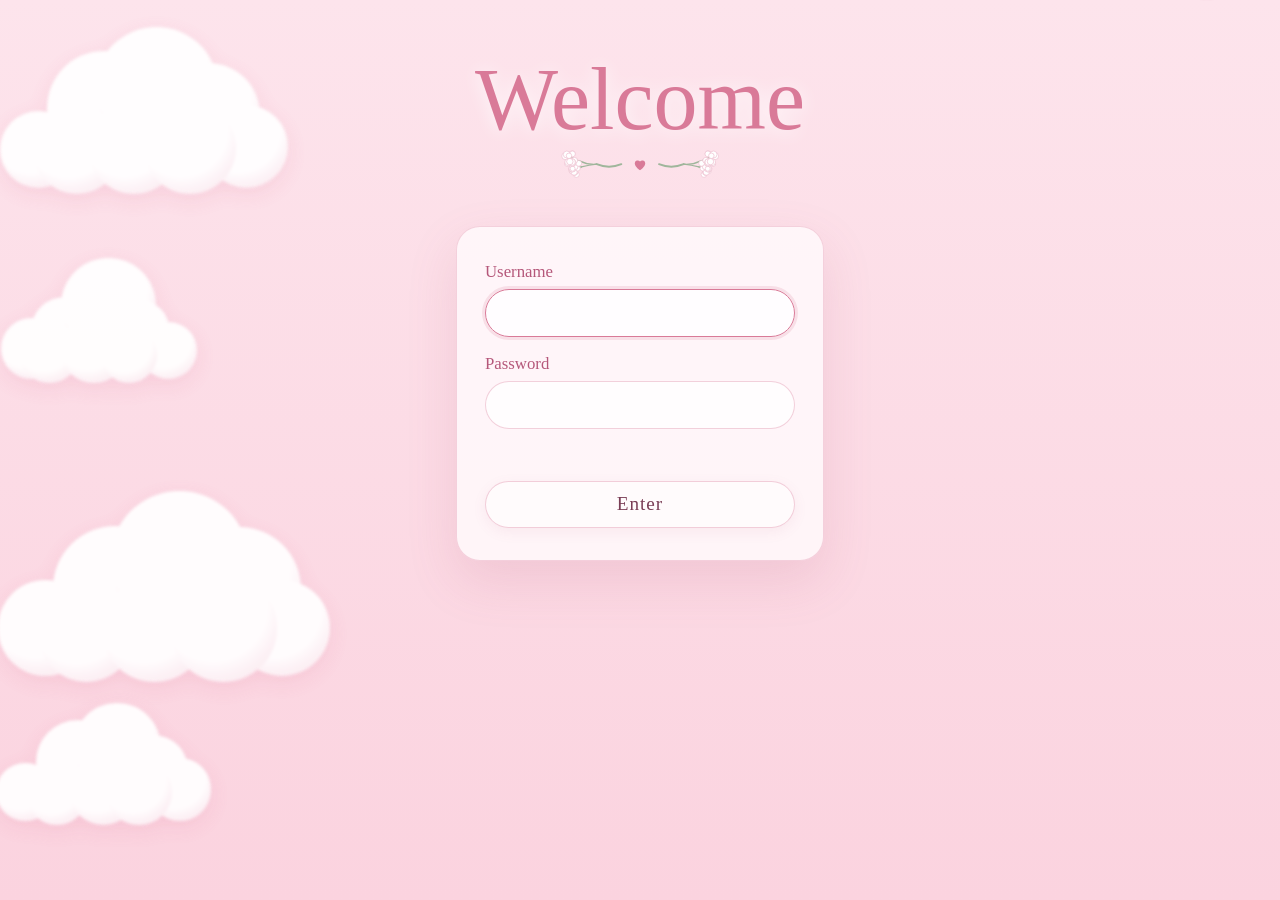
<file: index.html>
<!DOCTYPE html>
<html lang="en">
<head>
  <meta charset="UTF-8">
  <meta name="viewport" content="width=device-width, initial-scale=1.0">
  <title>Happy Anniversary</title>
  <link rel="preconnect" href="https://fonts.googleapis.com">
  <link rel="preconnect" href="https://fonts.gstatic.com" crossorigin>
  <link rel="stylesheet" href="https://fonts.googleapis.com/css?family=Roboto+Slab">
  <link rel="stylesheet" href="css/styles.css">
</head>
<body>
  <header class="logo-wrap">
    <h1 class="logo">
      <span class="logo-small">Happy</span>
      <a class="logo-script logo-link" href="pages/secret.html" data-transition>Anniversary</a>
    </h1>
    <div class="logo-divider" aria-hidden="true">
      <span></span><svg viewBox="0 0 24 22"><path d="M12 21s-9-5.6-9-12A5 5 0 0 1 12 6a5 5 0 0 1 9 3c0 6.4-9 12-9 12z"/></svg><span></span>
    </div>
    <p class="splash" id="splash">forever &amp; always</p>
  </header>

  <main>
    <nav class="menu" aria-label="Main menu">
      <button class="btn" data-panel="letter">My Letter to You</button>
      <button class="btn" data-panel="us">Images of Us</button>
      <a class="btn" href="chapters.html" data-transition>Chapters</a>
    </nav>
  </main>

  <div class="panel-backdrop" id="panel" hidden>
    <section class="panel" role="dialog" aria-modal="true" aria-labelledby="panel-title">
      <div class="panel-content" id="panel-content">
        <h2 class="panel-title" id="panel-title"></h2>
        <div class="panel-body" id="panel-body"></div>
      </div>
      <div class="panel-actions">
        <button class="btn" id="panel-next">Next</button>
      </div>
    </section>
  </div>

  <script src="js/script.js"></script>
</body>
</html>
</file>
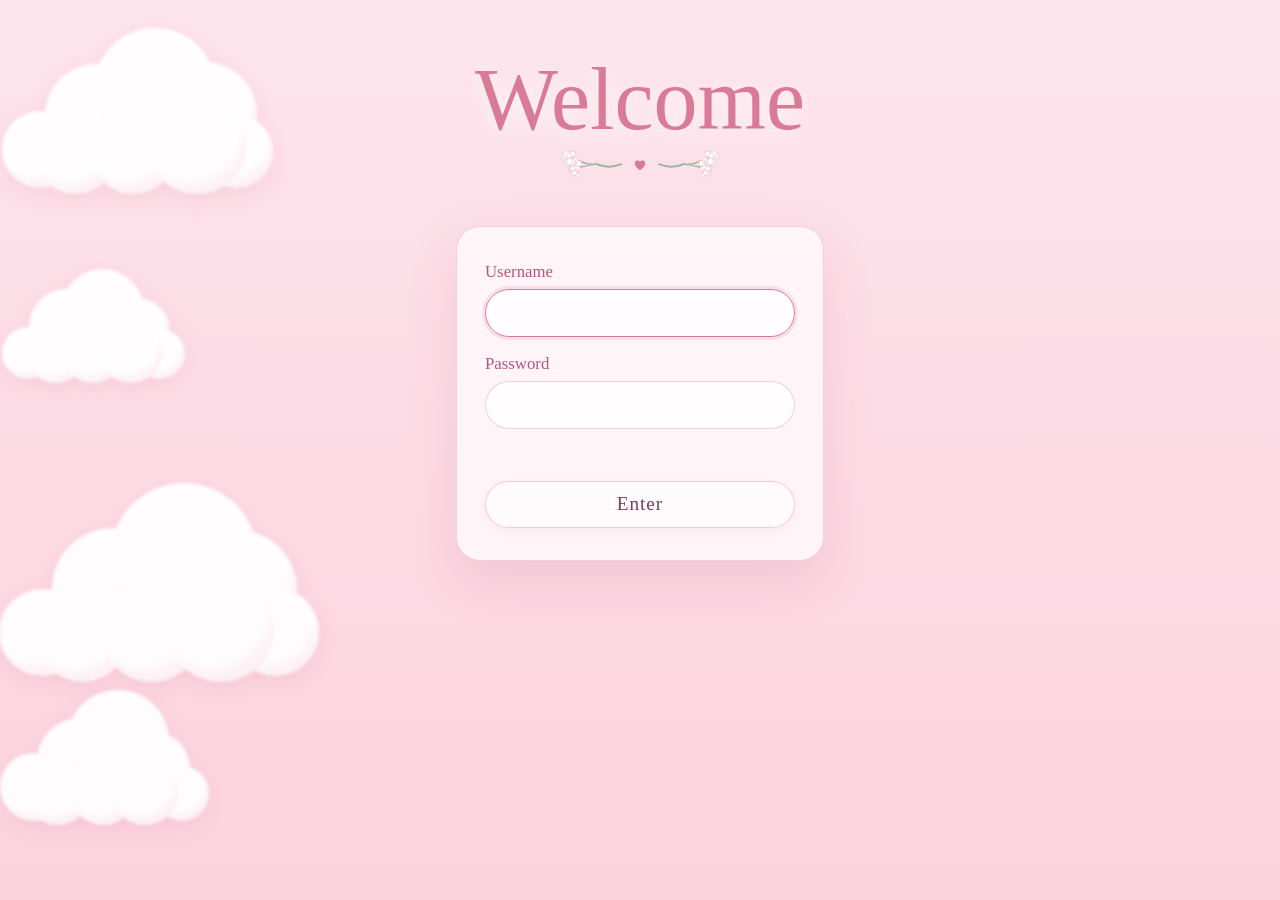
<file: chapters.html>
<!DOCTYPE html>
<html lang="en">
<head>
  <meta charset="UTF-8">
  <meta name="viewport" content="width=device-width, initial-scale=1.0">
  <title>Our Chapters</title>
  <link rel="preconnect" href="https://fonts.googleapis.com">
  <link rel="preconnect" href="https://fonts.gstatic.com" crossorigin>
  <link rel="stylesheet" href="https://fonts.googleapis.com/css?family=Roboto+Slab">
  <link rel="stylesheet" href="css/styles.css">
</head>
<body>
  <!--
    CHAPTERS
    Each chapter is one button below. To add a new one: copy the Chapter One button,
    change the words, and point href at that chapter's home page.
    The locked "To be continued" button is just a placeholder; delete it whenever.
  -->
  <header class="logo-wrap">
    <h1 class="logo">
      <span class="logo-script">Our Chapters</span>
    </h1>
    <div class="logo-divider" aria-hidden="true">
      <span></span><svg viewBox="0 0 24 22"><path d="M12 21s-9-5.6-9-12A5 5 0 0 1 12 6a5 5 0 0 1 9 3c0 6.4-9 12-9 12z"/></svg><span></span>
    </div>
  </header>

  <main>
    <nav class="menu" aria-label="Chapters">
      <a class="btn" href="index.html" data-transition>Chapter One</a>
      <span class="btn is-locked" aria-disabled="true">
        <svg class="chapter-lock" viewBox="0 0 24 24" aria-hidden="true"><rect x="5" y="10.5" width="14" height="10" rx="2.5"/><path d="M8.5 10.5V8a3.5 3.5 0 0 1 7 0v2.5"/><circle cx="12" cy="15.5" r="1.3"/></svg>
        To be continued
      </span>
    </nav>
  </main>

  <script src="js/script.js"></script>
</body>
</html>
</file>
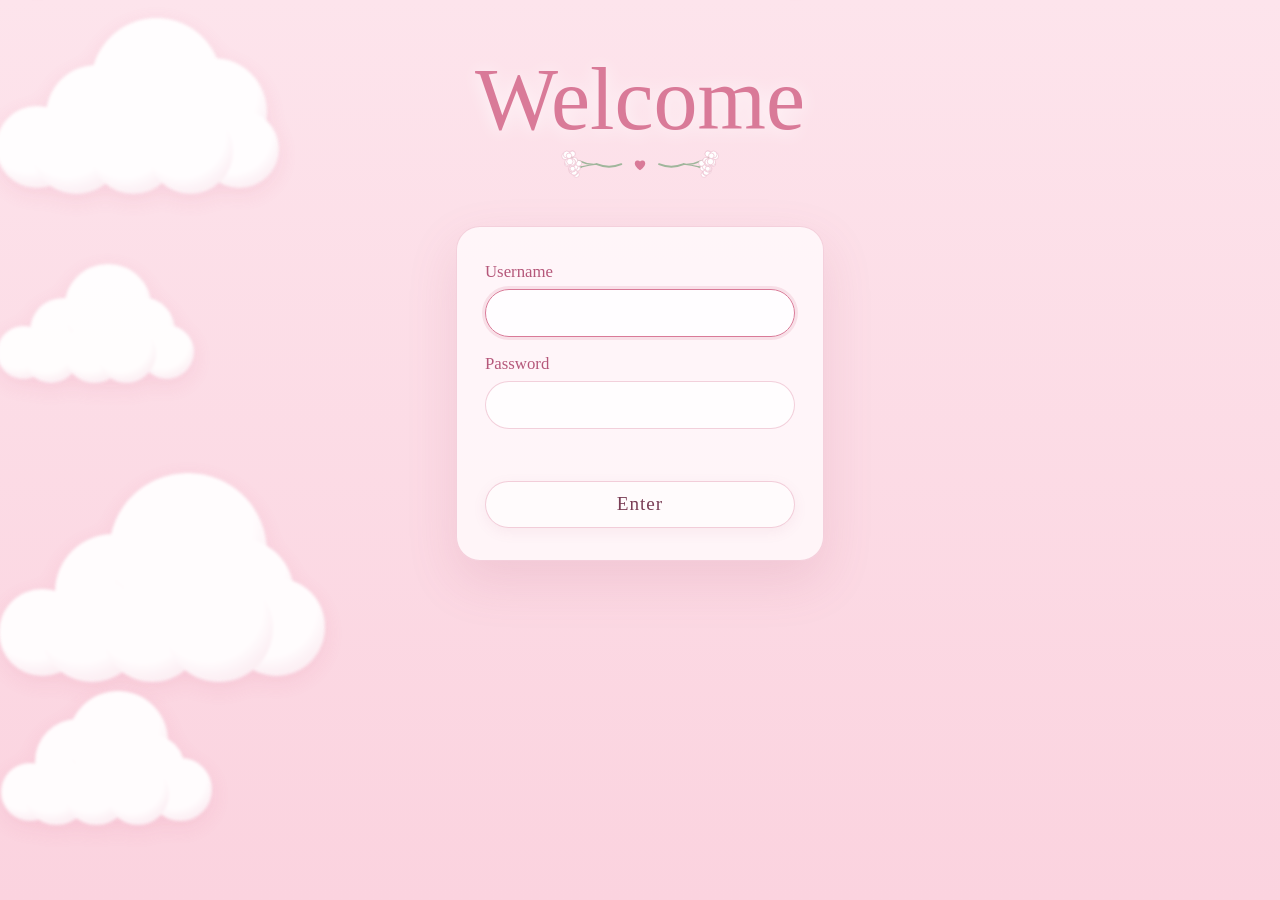
<file: login.html>
<!DOCTYPE html>
<html lang="en">
<head>
  <meta charset="UTF-8">
  <meta name="viewport" content="width=device-width, initial-scale=1.0">
  <title>Welcome</title>
  <link rel="preconnect" href="https://fonts.googleapis.com">
  <link rel="preconnect" href="https://fonts.gstatic.com" crossorigin>
  <link rel="stylesheet" href="https://fonts.googleapis.com/css?family=Roboto+Slab">
  <link rel="stylesheet" href="css/styles.css">
</head>
<body>
  <header class="logo-wrap">
    <h1 class="logo">
      <span class="logo-script">Welcome</span>
    </h1>
    <div class="logo-divider" aria-hidden="true">
      <span></span><svg viewBox="0 0 24 22"><path d="M12 21s-9-5.6-9-12A5 5 0 0 1 12 6a5 5 0 0 1 9 3c0 6.4-9 12-9 12z"/></svg><span></span>
    </div>
  </header>

  <main>
    <article class="page-card">
      <form class="login-form" data-login novalidate>
        <label>
          Username
          <input name="username" type="text" autocomplete="username" autocapitalize="none" spellcheck="false" required autofocus>
        </label>
        <label>
          Password
          <input name="password" type="password" autocomplete="current-password" required>
        </label>
        <p class="login-error" role="alert"></p>
        <button class="btn" type="submit">Enter</button>
      </form>
    </article>
  </main>

  <script src="js/script.js"></script>
</body>
</html>
</file>
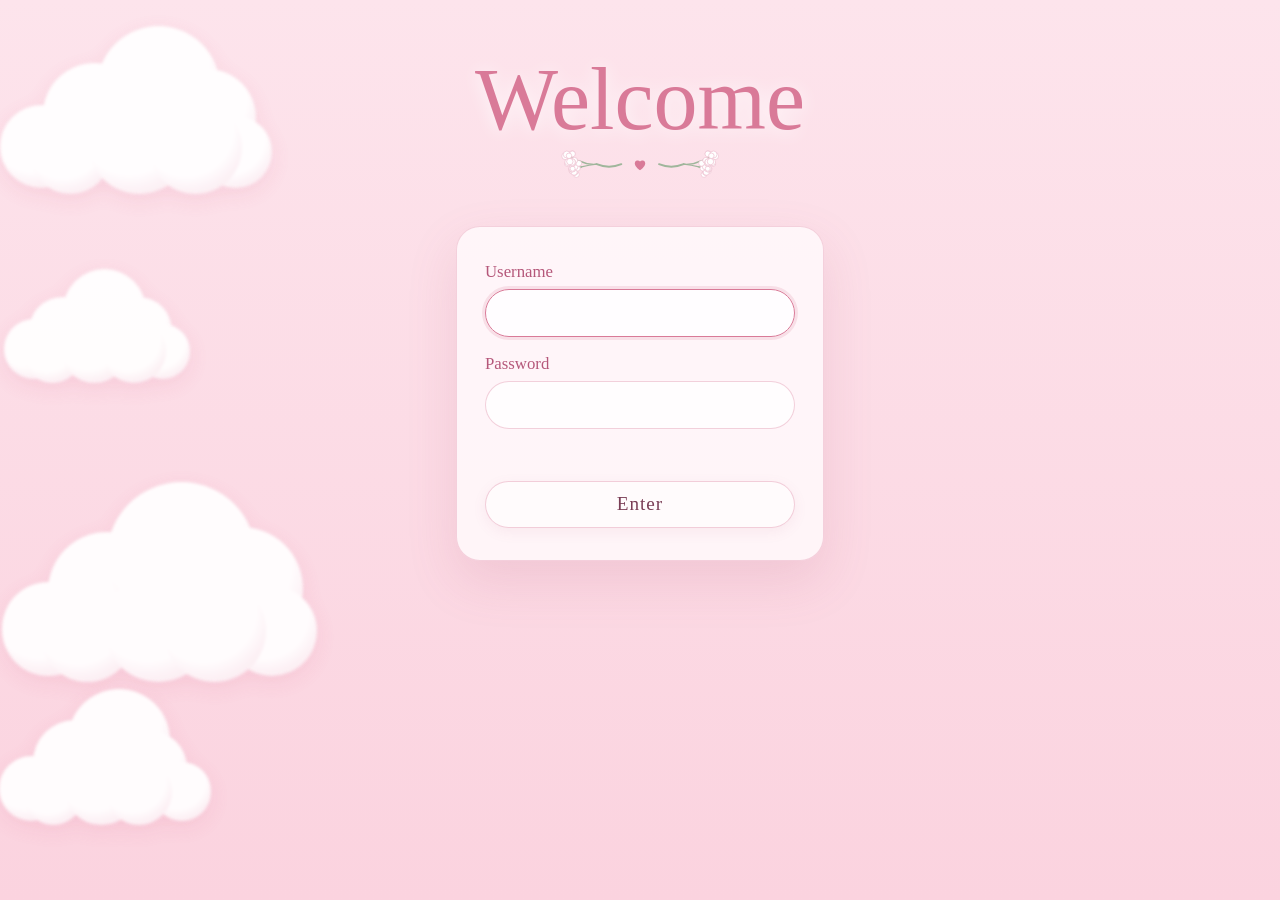
<file: pages/letter.html>
<!DOCTYPE html>
<html lang="en">
<head>
  <meta charset="UTF-8">
  <meta name="viewport" content="width=device-width, initial-scale=1.0">
  <title>Love Letter</title>
  <link rel="preconnect" href="https://fonts.googleapis.com">
  <link rel="preconnect" href="https://fonts.gstatic.com" crossorigin>
  <link rel="stylesheet" href="https://fonts.googleapis.com/css?family=Roboto+Slab">
  <link rel="stylesheet" href="../css/styles.css">
</head>
<body>
  <header class="logo-wrap">
    <h1 class="logo">
      <span class="logo-script">Love Letter</span>
    </h1>
    <div class="logo-divider" aria-hidden="true">
      <span></span><svg viewBox="0 0 24 22"><path d="M12 21s-9-5.6-9-12A5 5 0 0 1 12 6a5 5 0 0 1 9 3c0 6.4-9 12-9 12z"/></svg><span></span>
    </div>
  </header>

  <main class="page-main">
    <article class="page-card letter">
      <p class="letter-greeting">To the love of my life,</p>

      <p>Hi baby, we made it, it’s our first anniversary! It’s crazy to think we’ve made it through 12 whole monthsaries together. Confessing to you on the 1st of October was the moment our relationship grew into something more. We grew closer, we showed each other how much we truly cared, and most importantly, we showed each other how much we loved each other. I remember when you were complaining about the song “We Fell in Love in October,” and the moment you told me about it, I knew I had to confess my love to you in October hehehe. Even though you told me to wait until December or January, I’m so glad you got impatient and started dating me on the 11th :DDDD.</p>

      <p>I love the way we bond over games, especially the Roblox games we usually play together. Watching you play, minding your own business and looking so happy and carefree, still makes me cry every time I think back to those moments. Our random conversations that switch topics every single time are some of my favourite memories of this relationship. I love how you suddenly bring up something completely new topic in the middle of our conversation, and I love seeing how much joy you get from talking to me. I can just imagine the gleeful expression you have during those times. Honestly, just seeing you happy in general makes me stop whatever I’m doing and just admire you while you’re going at it.</p>

      <p>Remember the first movie we watched after we got together? It was Mulan, and I will always treasure that movie night. Right after that came the series we watched and bonded over, TSITP (The Summer I Turned Pretty). Honestly, I thought it was going to be boring and that we’d watch a couple of episodes and never finish it. But it was different. Not only was it entertaining, but watching it with you made it so much more memorable. The best part of all those TSITP memories is simply knowing that I was watching it with you.</p>

      <p>Eating with you is something I enjoy every single time. Remember the first time we had Burger King together? That was the moment I realised eating with you was completely different from eating on my own. The food tasted so much better, and I was happier while eating. Eating with you also taught me to slow down and savour my food. You taught me how to actually enjoy my food just by eating with me. That’s also one of the reasons I’ve started buying you food regularly, because I really do love eating with you. It’s something we can always bond over, since we both love food :))).</p>

      <p>Now that my mom is in contact with you, I hope she sees what a wonderful and lovely person you truly are. I’m sure she already knows you’re a sweet girl, and as time goes by, I know she’ll understand why I fell in love with you.</p>

      <p>To end this letter, I want to thank you for choosing me this past year. Not only have have gone through so much together, we were also there for each other during big moments in our lives. We pushed through many challenges, and we’re still together, standing strong and loving each other more and more. I pray that we make it through another 12 monthsaries, just like we already have. Thank you for being my favourite person, my best friend, and my lover. Know that I love you with all my heart, and if I could go back to the moment I confessed to you, I would choose to confess my love to you every single time.</p>

      <p class="letter-signoff">I love you,<br><span class="letter-name">Wee Chan</span></p>
    </article>
    <a class="btn page-back" href="../index.html" data-transition>Back</a>
  </main>

  <script src="../js/script.js"></script>
</body>
</html>
</file>
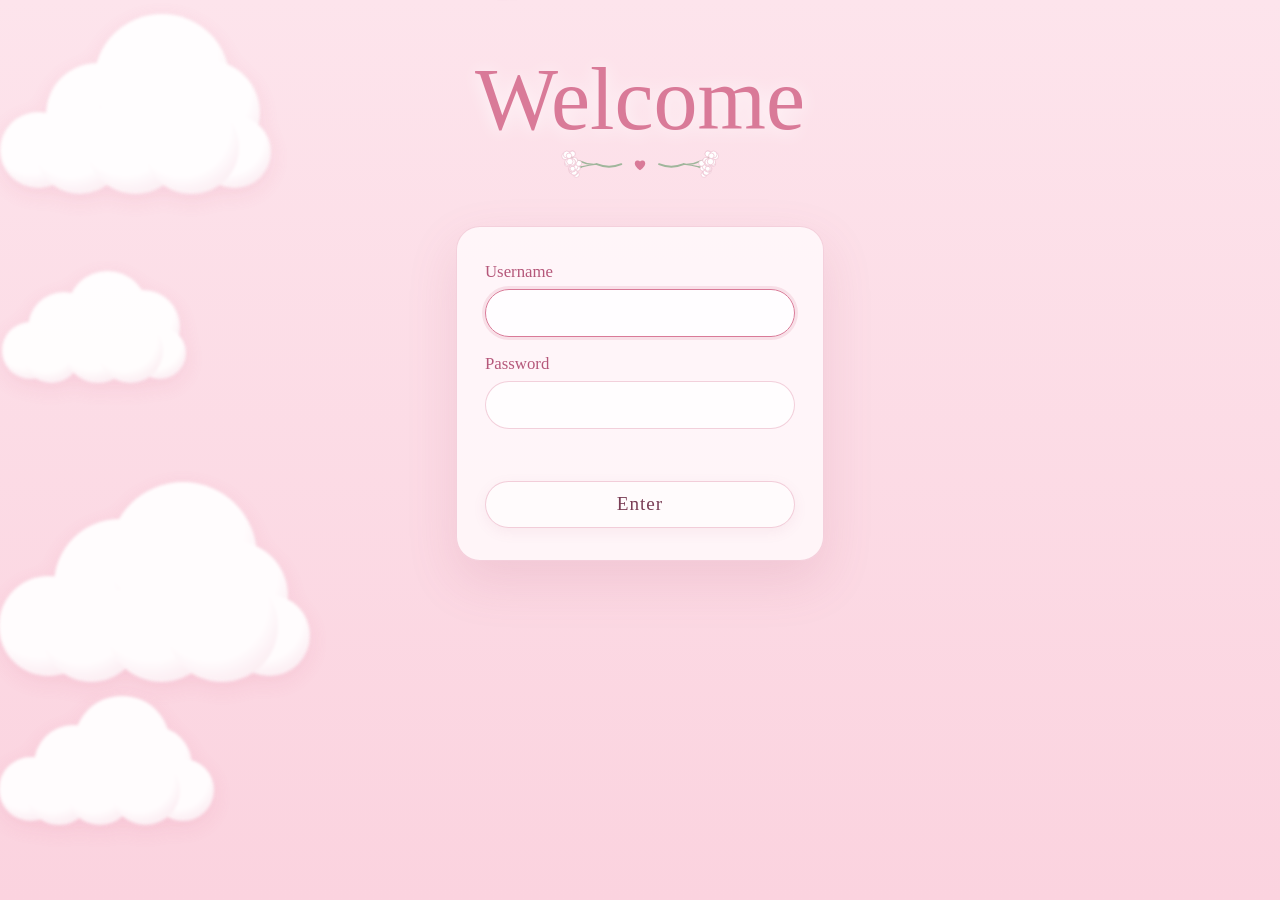
<file: pages/profile.html>
<!DOCTYPE html>
<html lang="en">
<head>
  <meta charset="UTF-8">
  <meta name="viewport" content="width=device-width, initial-scale=1.0">
  <title>Profile gallery</title>
  <link rel="preconnect" href="https://fonts.googleapis.com">
  <link rel="preconnect" href="https://fonts.gstatic.com" crossorigin>
  <link rel="stylesheet" href="https://fonts.googleapis.com/css?family=Roboto+Slab">
  <link rel="stylesheet" href="../css/styles.css">
</head>
<body>
  <!-- Made from the story.html template; see the notes at the top of that file -->
  <header class="logo-wrap">
    <h1 class="logo">
      <span class="logo-script">Our Matching Profiles</span>
    </h1>
    <div class="logo-divider" aria-hidden="true">
      <span></span><svg viewBox="0 0 24 22"><path d="M12 21s-9-5.6-9-12A5 5 0 0 1 12 6a5 5 0 0 1 9 3c0 6.4-9 12-9 12z"/></svg><span></span>
    </div>
  </header>

  <main class="page-main">
    <article class="page-card">
      <h2 class="gallery-month" aria-live="polite"></h2>
      <div class="gallery" data-gallery
           data-photos="../images/profile"
           data-per-slide="2"
           data-label="Matching Profile" data-slides="5">
        <button class="gallery-arrow" data-dir="-1" aria-label="Previous slide">&#8249;</button>
        <div class="gallery-track"></div>
        <button class="gallery-arrow" data-dir="1" aria-label="Next slide">&#8250;</button>
      </div>
    </article>
    <nav class="page-nav" data-story-nav>
      <a class="btn" href="../index.html" data-back data-transition>Back</a>
      <a class="btn" href="../index.html" data-next data-transition>Next</a>
    </nav>
  </main>

  <script src="../js/script.js"></script>
</body>
</html>
</file>
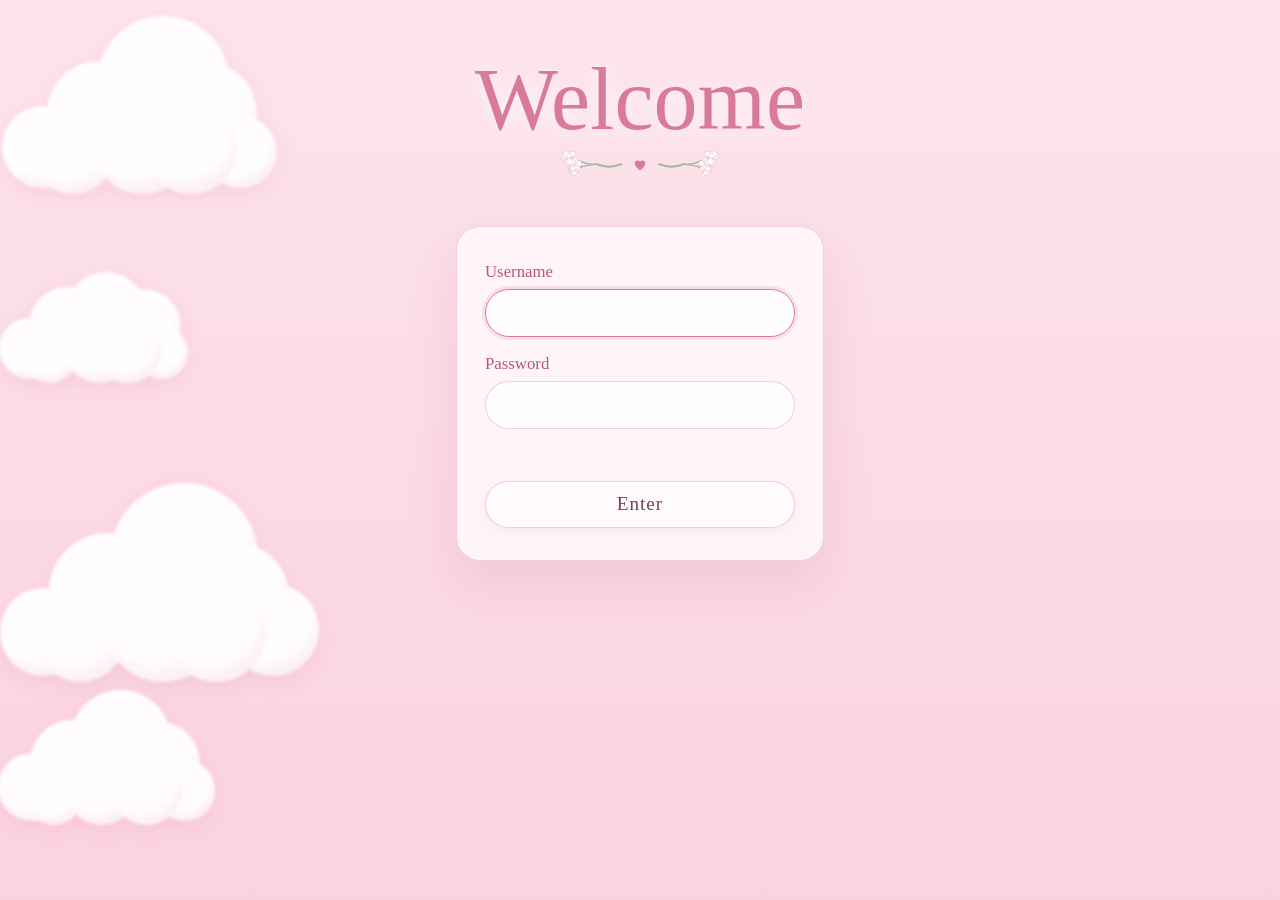
<file: pages/secret.html>
<!DOCTYPE html>
<html lang="en">
<head>
  <meta charset="UTF-8">
  <meta name="viewport" content="width=device-width, initial-scale=1.0">
  <title>Secret</title>
  <link rel="preconnect" href="https://fonts.googleapis.com">
  <link rel="preconnect" href="https://fonts.gstatic.com" crossorigin>
  <link rel="stylesheet" href="https://fonts.googleapis.com/css?family=Roboto+Slab">
  <link rel="stylesheet" href="../css/styles.css">
</head>
<body>
  <header class="logo-wrap">
    <h1 class="logo">
      <span class="logo-script">YOU FOUND IT !!!!</span>
    </h1>
    <div class="logo-divider" aria-hidden="true">
      <span></span><svg viewBox="0 0 24 22"><path d="M12 21s-9-5.6-9-12A5 5 0 0 1 12 6a5 5 0 0 1 9 3c0 6.4-9 12-9 12z"/></svg><span></span>
    </div>
  </header>

  <main class="page-main">
    <!-- Replace with your own words -->
    <article class="page-card">
      <a class="secret-link" href="https://wogi.gifts/redeem/qTk8ADTVfQ">
        Dinner
        <svg viewBox="0 0 24 22" aria-hidden="true"><path d="M12 21s-9-5.6-9-12A5 5 0 0 1 12 6a5 5 0 0 1 9 3c0 6.4-9 12-9 12z"/></svg>
      </a>
    </article>
    <a class="btn page-back" href="../index.html" data-transition>Back</a>
  </main>

  <script src="../js/script.js"></script>
</body>
</html>
</file>
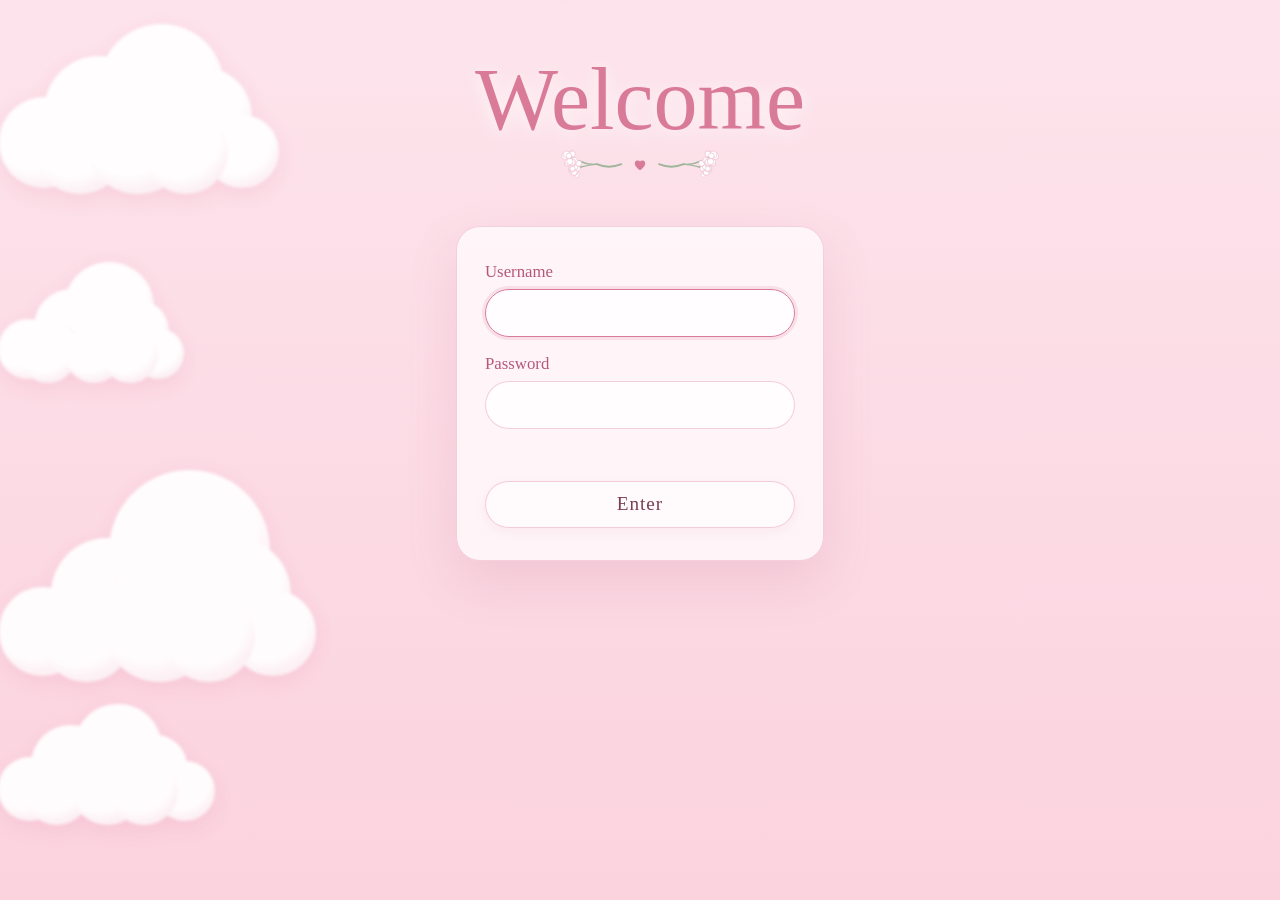
<file: pages/template.html>
<!DOCTYPE html>
<html lang="en">
<head>
  <meta charset="UTF-8">
  <meta name="viewport" content="width=device-width, initial-scale=1.0">
  <!-- Page title shown on the browser tab -->
  <title>Monthly Gallery</title>
  <link rel="preconnect" href="https://fonts.googleapis.com">
  <link rel="preconnect" href="https://fonts.gstatic.com" crossorigin>
  <link rel="stylesheet" href="https://fonts.googleapis.com/css?family=Roboto+Slab">
  <link rel="stylesheet" href="../css/styles.css">
</head>
<body>
  <!--
    TEMPLATE FOR "OUR STORY" PAGES
    To make a new page: copy this file, rename it (e.g. firsts.html), then add the
    new name to STORY_PAGES in js/script.js. Back/Next buttons update by themselves.

    Change the heading below, then the gallery settings on the data-gallery line:

      data-photos     Folder the photos live in. Each slide has its own subfolder
                      holding 1.jpg, 2.jpg, ... (one per photo).

      data-per-slide  Photos on each slide: 1, 2, 3 or 4.
                      Same for every slide:  data-per-slide="3"
                      Different per slide:   data-per-slide="2 | 3 | 1"
                      (slide 1 gets 2, slide 2 gets 3, the rest get 1;
                      the last number repeats for any extra slides)

    Then pick ONE way to name the slides:

      Months   data-start="2025-10" data-slides="6"
               6 slides: October 2025, November 2025, ...
               Use data-slides="auto" to always run up to the current month.
               Subfolders: 2025-10, 2025-11, ...

      Numbers  data-label="Matching Profile" data-slides="5"
               5 slides: Matching Profile 1 ... Matching Profile 5
               Subfolders: 1, 2, 3, ...

      Titles   data-titles="First date | First trip | Moving in"
               One slide per title, separated by |
               Subfolders: 1, 2, 3, ...
  -->
  <header class="logo-wrap">
    <h1 class="logo">
      <span class="logo-script">Monthly Gallery</span>
    </h1>
    <div class="logo-divider" aria-hidden="true">
      <span></span><svg viewBox="0 0 24 22"><path d="M12 21s-9-5.6-9-12A5 5 0 0 1 12 6a5 5 0 0 1 9 3c0 6.4-9 12-9 12z"/></svg><span></span>
    </div>
  </header>

  <main class="page-main">
    <article class="page-card">
      <h2 class="gallery-month" aria-live="polite"></h2>
      <div class="gallery" data-gallery
           data-photos="../images/gallery"
           data-per-slide="3"
           data-start="2025-10" data-slides="auto">
        <button class="gallery-arrow" data-dir="-1" aria-label="Previous slide">&#8249;</button>
        <div class="gallery-track"></div>
        <button class="gallery-arrow" data-dir="1" aria-label="Next slide">&#8250;</button>
      </div>
    </article>
    <nav class="page-nav" data-story-nav>
      <a class="btn" href="../index.html" data-back data-transition>Back</a>
      <a class="btn" href="../index.html" data-next data-transition>Next</a>
    </nav>
  </main>

  <script src="../js/script.js"></script>
</body>
</html>
</file>
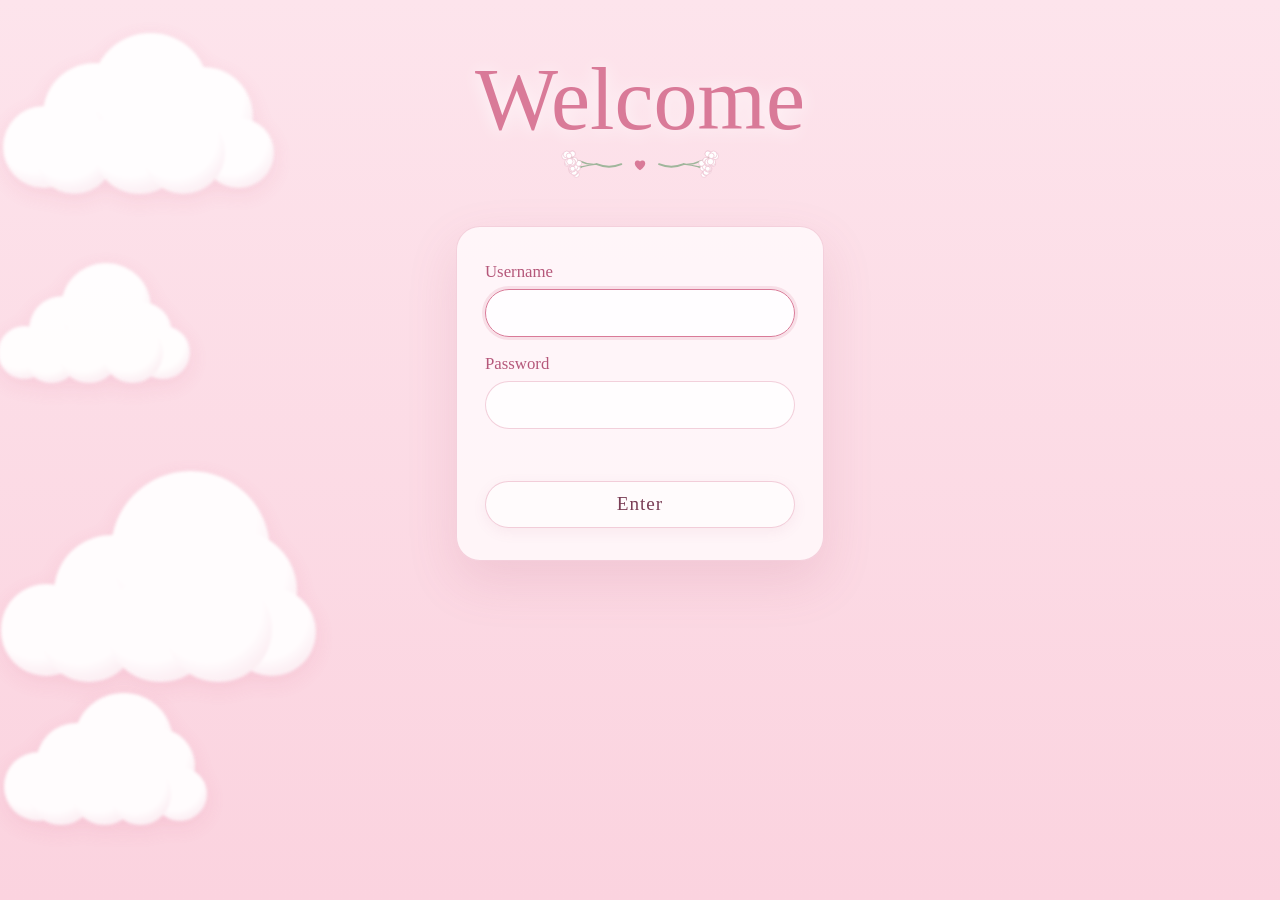
<file: pages/us.html>
<!DOCTYPE html>
<html lang="en">
<head>
  <meta charset="UTF-8">
  <meta name="viewport" content="width=device-width, initial-scale=1.0">
  <title>Images of Us</title>
  <link rel="preconnect" href="https://fonts.googleapis.com">
  <link rel="preconnect" href="https://fonts.gstatic.com" crossorigin>
  <link rel="stylesheet" href="https://fonts.googleapis.com/css?family=Roboto+Slab">
  <link rel="stylesheet" href="../css/styles.css">
</head>
<body>
  <!--
    COLLAGE SETTINGS (on the data-collage line below)

      data-photos    Folder the photos live in: images/us/1.jpg, 2.png, 3.jpg ...
                     Just add the next number and it shows up by itself, no count needed.
                     .jpg, .jpeg, .png and .webp all work.

      data-captions  Optional words under each photo, in order, separated by |
                     Leave a spot empty to skip a photo:  "First | | Third"

    Photos keep their own shape, so tall and wide ones mix together naturally.
    Click a photo to see it large; use the arrows (or ← → keys) to flip through.
  -->
  <header class="logo-wrap">
    <h1 class="logo">
      <span class="logo-script">Images of Us</span>
    </h1>
    <div class="logo-divider" aria-hidden="true">
      <span></span><svg viewBox="0 0 24 22"><path d="M12 21s-9-5.6-9-12A5 5 0 0 1 12 6a5 5 0 0 1 9 3c0 6.4-9 12-9 12z"/></svg><span></span>
    </div>
  </header>

  <main class="page-main page-main--wide">
    <article class="page-card">
      <div class="collage" data-collage
           data-photos="../images/us"
           data-captions="
           Sending each other photos for the first time. |
           |
           Our favourite photos of each other |
           |
           Love quizes. |
           Our first ever matching profile picture |
           |
           Lippieeeee |
           After getting together, this is the first movie we watched. Both seasons on the same day. |
           The movie we bond over the most. |
           Do you remember these? |
           |
           |
           Our first time eating Burger King |
           A single conversation that changed our lives. In this call. |
           The first person to send an 'I love you' message. (You won)
           ">
      </div>
    </article>
    <a class="btn page-back" href="../index.html" data-transition>Back</a>
  </main>

  <script src="../js/script.js"></script>
</body>
</html>
</file>
<file: css/styles.css>
*,
*::before,
*::after {
  box-sizing: border-box;
  margin: 0;
  padding: 0;
}

:root {
  --pink-100: #fde4ec;
  --pink-200: #fbd3df;
  --rose: #d97a98;
  --rose-deep: #b5577a;
  --text: #7a3d55;
  --sage: #9fb69b;
  --floret-edge: #efc3d2;
  --glass: rgba(255, 255, 255, 0.55);
  --glass-hover: rgba(255, 255, 255, 0.8);
}

/* Pages still scroll, just without a visible scrollbar. Overscrolling past
   the edges no longer bounces, and the pink gradient sits on the page itself
   so any gap that does show isn't white. Nothing can scroll sideways either.
   The gradient lives here, not on body, so the sky (behind body) stays visible. */
html {
  background: linear-gradient(180deg, var(--pink-100) 0%, var(--pink-200) 100%) var(--pink-200);
  background-attachment: fixed;
  overflow-x: hidden;
  overscroll-behavior: none;
  scrollbar-width: none;
}

html::-webkit-scrollbar,
body::-webkit-scrollbar {
  display: none;
}

body {
  overscroll-behavior: none;
  font-family: "Cormorant Garamond", Georgia, serif;
  line-height: 1.5;
  color: var(--text);
  min-height: 100vh;
  display: flex;
  flex-direction: column;
  animation: page-in 0.5s ease-out;
  transition: opacity 0.4s ease-in-out;
}

/* ---------- Page transitions ---------- */

body.page-leaving {
  opacity: 0;
  pointer-events: none;
}

@keyframes page-in {
  from { opacity: 0; }
}

main {
  flex: 1;
  width: 100%;
  max-width: 400px;
  margin: 0 auto;
  padding: 0.5rem 16px 2rem;
}

img {
  max-width: 100%;
  display: block;
}

/* ---------- Logo ---------- */

.logo-wrap {
  position: relative;
  text-align: center;
  padding: 3.5rem 16px 2.5rem;
}

.logo {
  display: flex;
  flex-direction: column;
  align-items: center;
  font-weight: normal;
  line-height: 1;
}

.logo-small {
  font-size: clamp(0.85rem, 2vw, 1.05rem);
  letter-spacing: 0.5em;
  text-transform: uppercase;
  color: var(--rose-deep);
  margin-right: -0.5em; /* offset trailing letter-spacing so it stays centred */
}

.logo-script {
  font-family: "Great Vibes", cursive;
  font-size: clamp(3rem, 11vw, 5.5rem);
  color: var(--rose);
  text-shadow: 0 2px 18px rgba(255, 255, 255, 0.9);
  padding: 0 0.15em;
}

/* Clickable title that quietly leads to the secret page */
.logo-link {
  text-decoration: none;
  cursor: pointer;
  transition: color 0.2s;
}

.logo-link:hover,
.logo-link:focus-visible {
  outline: none;
  color: var(--rose-deep);
}

.logo-divider {
  display: flex;
  align-items: center;
  justify-content: center;
  gap: 12px;
  margin-top: 0.4rem;
}

/* Each side holds a small sprig of baby's breath reaching away from the heart */
.logo-divider span {
  display: block;
}

.logo-divider span .sprig {
  height: 28px;
  width: auto;
}

.logo-divider span:last-child {
  transform: scaleX(-1);
}

.logo-divider > svg {
  width: 14px;
  height: 13px;
  fill: var(--rose);
  animation: heart-beat 1.8s ease-in-out infinite;
}

/* Small handwritten note centred under the heart divider */
.logo-wrap:has(.splash) {
  padding-bottom: 0.5rem;
}

.splash {
  margin: 1rem 0 0;
  font-family: "Great Vibes", cursive;
  font-size: clamp(1.1rem, 2.4vw, 1.4rem);
  color: var(--rose-deep);
  white-space: nowrap;
  animation: splash-pulse 2.4s ease-in-out infinite alternate;
  pointer-events: none;
}

@keyframes heart-beat {
  0%, 100% { transform: scale(1); }
  50%      { transform: scale(1.2); }
}

@keyframes splash-pulse {
  from { transform: scale(1); opacity: 0.75; }
  to   { transform: scale(1.05); opacity: 1; }
}

/* ---------- Menu buttons ---------- */

.menu {
  display: flex;
  flex-direction: column;
  gap: 12px;
}

/* Links styled as buttons get the same line height and look as real buttons,
   so the two sit evenly side by side in a menu */
.btn {
  display: block;
  width: 100%;
  padding: 0.7rem 1rem;
  font-family: inherit;
  font-size: 1.2rem;
  font-weight: 500;
  line-height: normal;
  letter-spacing: 0.05em;
  text-align: center;
  text-decoration: none;
  color: var(--text);
  background: var(--glass);
  border: 1px solid rgba(217, 122, 152, 0.35);
  border-radius: 999px;
  box-shadow: 0 4px 14px rgba(181, 87, 122, 0.08);
  backdrop-filter: blur(6px);
  cursor: pointer;
  transition: transform 0.2s, box-shadow 0.2s, background 0.2s, border-color 0.2s, color 0.2s;
}

.btn:hover,
.btn:focus-visible {
  outline: none;
  color: var(--rose-deep);
  background: var(--glass-hover);
  border-color: var(--rose);
  box-shadow: 0 8px 22px rgba(181, 87, 122, 0.16);
  transform: translateY(-2px);
}

.btn:active {
  transform: translateY(0);
  box-shadow: 0 2px 8px rgba(181, 87, 122, 0.12);
}

/* ---------- Panel (dialog) ---------- */

.panel-backdrop {
  position: fixed;
  inset: 0;
  z-index: 10;
  display: grid;
  place-items: center;
  padding: 16px;
  background: rgba(122, 61, 85, 0.18);
  backdrop-filter: blur(4px);
  animation: fade-in 0.25s ease-out;
}

.panel-backdrop[hidden] {
  display: none;
}

.panel {
  position: relative;
  width: 100%;
  max-width: 460px;
  padding: 2rem 1.75rem 1.5rem;
  background: rgba(255, 250, 252, 0.92);
  border: 1px solid rgba(217, 122, 152, 0.3);
  border-radius: 24px;
  box-shadow: 0 20px 50px rgba(181, 87, 122, 0.2);
  text-align: center;
  animation: pop-in 0.3s ease-out;
}

.panel-title {
  font-family: "Great Vibes", cursive;
  font-size: 2.4rem;
  font-weight: normal;
  color: var(--rose);
  margin-bottom: 0.75rem;
}

.panel-body {
  font-size: 1.25rem;
  margin-bottom: 1.5rem;
}

.panel-actions {
  display: flex;
  justify-content: center;
  gap: 12px;
}

.panel-actions .btn {
  max-width: 160px;
}

@keyframes fade-in {
  from { opacity: 0; }
}

@keyframes pop-in {
  from { transform: translateY(10px) scale(0.97); opacity: 0; }
}

/* ---------- Login ---------- */

.login-form {
  display: flex;
  flex-direction: column;
  gap: 14px;
  text-align: left;
}

.login-form label {
  display: flex;
  flex-direction: column;
  gap: 4px;
  font-size: 1.05rem;
  color: var(--rose-deep);
}

.login-form input {
  width: 100%;
  padding: 0.6rem 1rem;
  font: inherit;
  font-size: 1.15rem;
  color: var(--text);
  background: var(--glass-hover);
  border: 1px solid rgba(217, 122, 152, 0.35);
  border-radius: 999px;
  transition: border-color 0.2s, box-shadow 0.2s;
}

.login-form input:focus {
  outline: none;
  border-color: var(--rose);
  box-shadow: 0 0 0 3px rgba(217, 122, 152, 0.18);
}

.login-error {
  min-height: 1.5em;
  font-size: 1rem;
  font-style: italic;
  text-align: center;
  color: var(--rose-deep);
}

.login-form.shake {
  animation: shake 0.4s ease-in-out;
}

@keyframes shake {
  20%, 60% { transform: translateX(-6px); }
  40%, 80% { transform: translateX(6px); }
}

/* ---------- Chapters ---------- */

/* Chapters still to come: a faded, dashed button with a padlock */
.btn.is-locked {
  display: flex;
  align-items: center;
  justify-content: center;
  gap: 8px;
  background: rgba(255, 255, 255, 0.3);
  border-style: dashed;
  box-shadow: none;
  opacity: 0.7;
  cursor: not-allowed;
}

.btn.is-locked:hover {
  color: var(--text);
  background: rgba(255, 255, 255, 0.3);
  border-color: rgba(217, 122, 152, 0.35);
  box-shadow: none;
  transform: none;
}

.chapter-lock {
  width: 18px;
  height: 18px;
  flex-shrink: 0;
  fill: none;
  stroke: currentColor;
  stroke-width: 1.8;
  stroke-linecap: round;
}

.chapter-lock circle {
  fill: currentColor;
  stroke: none;
}

/* ---------- Love letter ---------- */

.letter {
  padding: 2.5rem 2rem;
  text-align: left;
  line-height: 1.7;
}

.letter p + p {
  margin-top: 1.1em;
}

.letter-greeting {
  font-style: italic;
  color: var(--rose-deep);
}

.letter-signoff {
  text-align: right;
  font-style: italic;
}

.letter-name {
  font-family: "Great Vibes", cursive;
  font-size: 2rem;
  font-style: normal;
  line-height: 1.3;
  color: var(--rose);
}

@media (max-width: 520px) {
  .letter {
    padding: 2rem 1.25rem;
    font-size: 1.1rem;
  }
}

/* ---------- Secret page ---------- */

/* Big script link with a heart; the underline draws itself on hover */
.secret-link {
  position: relative;
  display: inline-flex;
  align-items: center;
  gap: 0.35em;
  padding: 0 0.15em 0.1em;
  font-family: "Great Vibes", cursive;
  font-size: clamp(2.4rem, 9vw, 3.2rem);
  line-height: 1.2;
  color: var(--rose);
  text-decoration: none;
}

.secret-link::after {
  content: "";
  position: absolute;
  left: 0;
  right: 0;
  bottom: 0;
  height: 2px;
  border-radius: 2px;
  background: currentColor;
  transform: scaleX(0);
  transition: transform 0.3s ease;
}

.secret-link svg {
  width: 0.4em;
  height: 0.37em;
  fill: currentColor;
  animation: heart-beat 1.8s ease-in-out infinite;
}

.secret-link:focus-visible {
  outline: none;
}

.secret-link:hover::after,
.secret-link:focus-visible::after {
  transform: scaleX(1);
}

/* ---------- Section pages ---------- */

.page-main {
  max-width: 640px;
}

.page-card {
  position: relative;
  padding: 2rem 1.75rem;
  margin-bottom: 1.5rem;
  font-size: 1.25rem;
  background: rgba(255, 250, 252, 0.85);
  border: 1px solid rgba(217, 122, 152, 0.3);
  border-radius: 24px;
  box-shadow: 0 20px 50px rgba(181, 87, 122, 0.15);
  text-align: center;
}

.page-back {
  display: block;
  max-width: 160px;
  margin: 0 auto;
  text-align: center;
  text-decoration: none;
}

.page-nav {
  display: grid;
  grid-template-columns: 1fr 1fr;
  gap: 12px;
  max-width: 332px;
  margin: 0 auto;
}

.page-nav .btn {
  text-align: center;
  text-decoration: none;
}

/* ---------- Monthly gallery ---------- */

.gallery {
  display: flex;
  align-items: center;
  gap: 12px;
}

.gallery-track {
  flex: 1;
  min-width: 0;
  display: grid;
}

.gallery-month {
  margin: 0 0 1rem;
  font-size: 1.5rem;
  font-weight: 500;
  color: var(--rose-deep);
}

/* All month slides share one grid cell; only the active one is visible */
.gallery-slide {
  grid-area: 1 / 1;
  /* Slides can have different shapes; centre each one instead of stretching it,
     which would make the shorter ones grow wider and push the arrows out */
  align-self: center;
  min-width: 0;
  position: relative;
  container-type: inline-size; /* lets photocards size themselves in cqw (% of slide width) */
  aspect-ratio: 1 / 0.95;
  opacity: 0;
  visibility: hidden;
  transition: opacity 0.4s ease, visibility 0.4s;
}

.gallery-slide.is-active {
  opacity: 1;
  visibility: visible;
}

/* Polaroids tossed onto the table: overlapping, each at its own tilt.
   Each frame takes its photo's shape (--ratio, set by script.js once it loads) and
   grows until it reaches --max-w wide or its photo reaches --max-h tall. */
.photocard {
  --max-w: 52cqw;
  --max-h: 48cqw;
  position: absolute;
  width: min(var(--max-w), calc(var(--max-h) * var(--ratio, 1) + 12px));
  margin: 0;
  padding: 6px 6px 20px;
  background: #fff;
  border-radius: 3px;
  box-shadow: 0 8px 20px rgba(181, 87, 122, 0.2);
  transform: rotate(var(--tilt));
  transition: transform 0.3s ease, box-shadow 0.3s ease;
}

.photocard:nth-child(1) { --tilt: -8deg; top: 2%;  left: 0; }
.photocard:nth-child(2) { --tilt: 6deg;  top: 6%;  right: 0; }
.photocard:nth-child(3) { --tilt: -2deg; bottom: 0; left: 24%; }

/* One or two photos: polaroids standing side by side */
.gallery-slide[data-count="1"],
.gallery-slide[data-count="2"] {
  display: flex;
  align-items: center;
  justify-content: center;
  gap: 4%;
  aspect-ratio: 1 / 0.65;
}

.gallery-slide[data-count="1"] { aspect-ratio: 1 / 0.8; }

.gallery-slide[data-count="1"] .photocard,
.gallery-slide[data-count="2"] .photocard {
  --max-w: 46cqw;
  --max-h: 52cqw;
  position: static;
}

.gallery-slide[data-count="1"] .photocard { --max-w: 70cqw; --max-h: 68cqw; --tilt: -3deg; }
.gallery-slide[data-count="2"] .photocard:nth-child(1) { --tilt: -4deg; }
.gallery-slide[data-count="2"] .photocard:nth-child(2) { --tilt: 4deg; }

/* Four photos: one in each corner, slightly overlapping */
.gallery-slide[data-count="4"] { aspect-ratio: 1 / 1.05; }
.gallery-slide[data-count="4"] .photocard { --max-w: 46cqw; --max-h: 44cqw; }
.gallery-slide[data-count="4"] .photocard:nth-child(1) { --tilt: -6deg; top: 0;     left: 2%;   bottom: auto; }
.gallery-slide[data-count="4"] .photocard:nth-child(2) { --tilt: 5deg;  top: 3%;    right: 2%; }
.gallery-slide[data-count="4"] .photocard:nth-child(3) { --tilt: 4deg;  bottom: 0;  left: 4%;   top: auto; }
.gallery-slide[data-count="4"] .photocard:nth-child(4) { --tilt: -5deg; bottom: 2%; right: 0; }

.photocard:hover {
  z-index: 1;
  transform: rotate(0deg) scale(1.06);
  box-shadow: 0 14px 30px rgba(181, 87, 122, 0.28);
}

.photocard img {
  display: block;
  width: 100%;
  aspect-ratio: var(--ratio, 1);
  object-fit: cover;
  background: #fbeef3;
}

/* Short sentence under the photos, changing with each slide */
.gallery-caption {
  margin: 1.25rem auto 0;
  max-width: 34ch;
  font-size: 1.2rem;
  font-style: italic;
  color: var(--text);
}

.gallery-caption:empty {
  display: none;
}

.gallery-arrow {
  flex: none;
  width: 44px;
  height: 44px;
  padding: 0;
  font-family: inherit;
  font-size: 2rem;
  line-height: 1;
  color: var(--rose-deep);
  background: var(--glass);
  border: 1px solid rgba(217, 122, 152, 0.3);
  border-radius: 50%;
  cursor: pointer;
  transition: background 0.2s, border-color 0.2s, transform 0.2s;
}

.gallery-arrow:disabled {
  opacity: 0.35;
  cursor: default;
}

.gallery-arrow:not(:disabled):hover,
.gallery-arrow:not(:disabled):focus-visible {
  outline: none;
  background: var(--glass-hover);
  border-color: var(--rose);
  transform: scale(1.08);
}

/* ---------- Us collage ---------- */

.page-main--wide {
  max-width: 920px;
}

/* Columns let photos of any shape stack together like a pinboard */
.collage {
  columns: 3 150px;
  column-gap: 18px;
  padding-top: 10px; /* room for the tape on the top row */
}

.collage-card {
  position: relative;
  display: block;
  width: 100%;
  margin: 0 0 24px;
  padding: 7px 7px 20px;
  background: #fff;
  border: 0;
  border-radius: 3px;
  box-shadow: 0 6px 16px rgba(181, 87, 122, 0.18);
  break-inside: avoid;
  font-family: inherit;
  cursor: zoom-in;
  transform: rotate(var(--tilt));
  transition: transform 0.3s ease, box-shadow 0.3s ease;
  /* Each photo drops into place as it's found, one after another */
  animation: pin-up 0.55s ease-out var(--delay, 0s) backwards;
}

/* A strip of washi tape holding each polaroid up */
.collage-card::before {
  content: "";
  position: absolute;
  top: -10px;
  left: 50%;
  width: 58px;
  height: 20px;
  background: rgba(239, 195, 210, 0.7);
  box-shadow: 0 1px 3px rgba(181, 87, 122, 0.15);
  transform: translateX(-50%) rotate(-4deg);
}

.collage-card:nth-child(even)::before {
  background: rgba(198, 216, 194, 0.75);
  transform: translateX(-50%) rotate(5deg);
}

.collage-card:hover,
.collage-card:focus-visible {
  outline: none;
  z-index: 1;
  transform: rotate(0deg) scale(1.05);
  box-shadow: 0 14px 30px rgba(181, 87, 122, 0.3);
}

.collage-card:focus-visible {
  box-shadow: 0 0 0 3px var(--rose), 0 14px 30px rgba(181, 87, 122, 0.3);
}

@keyframes pin-up {
  from {
    opacity: 0;
    transform: translateY(-14px) rotate(calc(var(--tilt) * 2)) scale(0.96);
  }
}

.collage-card img {
  display: block;
  width: 100%;
  height: auto;
  background: #fbeef3;
}

/* Handwritten-style note on the polaroid's bottom strip */
.collage-caption {
  display: block;
  padding: 8px 4px 0;
  font-size: 0.95rem;
  font-style: italic;
  line-height: 1.35;
  color: var(--text);
}

/* Enlarged photo, with arrows to flip through the rest */
.lightbox {
  position: fixed;
  inset: 0;
  z-index: 20;
  display: flex;
  align-items: center;
  justify-content: center;
  gap: 12px;
  padding: 56px 16px;
  background: rgba(122, 61, 85, 0.45);
  backdrop-filter: blur(4px);
  cursor: zoom-out;
  animation: fade-in 0.25s ease-out;
}

.lightbox[hidden] {
  display: none;
}

.lightbox-photo {
  min-width: 0;
  margin: 0;
  padding: 8px 8px 14px;
  background: #fff;
  border-radius: 3px;
  box-shadow: 0 20px 50px rgba(122, 61, 85, 0.35);
  text-align: center;
  cursor: default;
  animation: pop-in 0.3s ease-out;
}

.lightbox-photo img {
  display: block;
  max-width: min(80vw, 900px);
  max-height: 72vh;
  width: auto;
  height: auto;
  margin: 0 auto;
}

.lightbox-photo figcaption {
  max-width: 40ch;
  margin: 10px auto 0;
  font-size: 1.1rem;
  font-style: italic;
  color: var(--text);
}

.lightbox-photo figcaption:empty {
  display: none;
}

.lightbox-arrow {
  cursor: pointer;
}

.lightbox-close {
  position: absolute;
  top: 12px;
  right: 16px;
  width: 44px;
  height: 44px;
  padding: 0;
  font-family: inherit;
  font-size: 2rem;
  line-height: 1;
  color: #fff;
  background: none;
  border: 0;
  cursor: pointer;
}

.lightbox-close:focus-visible {
  outline: 2px solid #fff;
  border-radius: 50%;
}

.lightbox-count {
  position: absolute;
  bottom: 16px;
  left: 0;
  right: 0;
  margin: 0;
  font-size: 1rem;
  text-align: center;
  color: #fff;
}

/* Only one photo: nothing to flip through */
.lightbox.is-single .lightbox-arrow,
.lightbox.is-single .lightbox-count {
  display: none;
}

/* Phones: arrows sit over the photo's edges so the photo can use the full width */
@media (max-width: 600px) {
  .lightbox-arrow {
    position: absolute;
    top: 50%;
    z-index: 1;
    transform: translateY(-50%);
  }
  .lightbox-arrow[data-dir="-1"] { left: 8px; }
  .lightbox-arrow[data-dir="1"] { right: 8px; }
  .lightbox-photo img { max-width: 88vw; }
}

/* ---------- Footer ---------- */

footer {
  display: flex;
  justify-content: space-between;
  padding: 0.75rem 16px;
  font-size: 1rem;
  font-style: italic;
  color: var(--rose-deep);
  opacity: 0.8;
}

/* ---------- Background scene: puffy clouds and falling baby's breath ---------- */

.sky {
  position: fixed;
  inset: 0;
  z-index: -1;
  overflow: hidden;
  pointer-events: none;
}

.cloud {
  position: absolute;
  left: 0;
  width: var(--w);
  height: calc(var(--w) * 0.5);
  opacity: 0.92;
  filter: blur(1.5px) drop-shadow(0 6px 10px rgba(226, 120, 155, 0.18));
  animation: cloud-drift var(--dur) linear infinite;
  animation-delay: var(--delay);
}

/* Each puff is a softly shaded ball; overlapping puffs form the cloud */
.puff {
  position: absolute;
  border-radius: 50%;
  background: radial-gradient(circle at 40% 30%, #fff 55%, #fbeef3 80%, #f6dde7 100%);
}

@keyframes cloud-drift {
  from { transform: translateX(-40vw); }
  to   { transform: translateX(110vw); }
}

/* ---------- Baby's breath sprigs ---------- */

.sprig {
  display: block;
  overflow: visible;
}

.sprig-stems {
  fill: none;
  stroke: var(--sage);
  stroke-linecap: round;
  stroke-linejoin: round;
}

.sprig-florets {
  fill: #fff;
  stroke: var(--floret-edge);
  stroke-width: 0.5;
}

/* Sprigs tucked onto opposite corners of cards and panels */
.card-sprig {
  position: absolute;
  z-index: 2;
  width: 64px;
  pointer-events: none;
  filter: drop-shadow(0 2px 4px rgba(181, 87, 122, 0.18));
}

.card-sprig .sprig {
  width: 100%;
  height: auto;
}

.card-sprig--start { top: -26px; left: -20px; transform: rotate(-38deg); }
.card-sprig--end   { bottom: -26px; right: -20px; transform: rotate(142deg); }

/* Mini bouquets that occasionally tumble down, rocking side to side */
.bouquet {
  position: absolute;
  top: -100px;
  left: var(--x);
  width: var(--size);
  filter: drop-shadow(0 3px 5px rgba(181, 87, 122, 0.25));
  animation: bouquet-fall var(--dur) linear forwards;
}

.bouquet svg {
  display: block;
  width: 100%;
  height: auto;
  animation: bouquet-sway 3.2s ease-in-out infinite alternate;
}

@keyframes bouquet-fall {
  to { transform: translateY(calc(100vh + 200px)); }
}

@keyframes bouquet-sway {
  from { transform: translateX(-18px) rotate(-18deg); }
  to   { transform: translateX(18px) rotate(14deg); }
}

.petal {
  position: absolute;
  top: -20px;
  left: var(--x);
  width: var(--size);
  height: var(--size);
  opacity: var(--opacity);
  filter: drop-shadow(0 1px 2px rgba(181, 87, 122, 0.35));
  animation: petal-fall var(--dur) linear infinite;
  animation-delay: var(--delay);
}

.petal svg {
  width: 100%;
  height: 100%;
  display: block;
  animation: petal-sway calc(var(--dur) / 4) ease-in-out infinite alternate;
}

@keyframes petal-fall {
  to { transform: translateY(calc(100vh + 40px)); }
}

@keyframes petal-sway {
  from { transform: translateX(-25px) rotate(-30deg); }
  to   { transform: translateX(25px) rotate(40deg); }
}

@media (max-width: 520px) {
}

@media (prefers-reduced-motion: reduce) {
  body,
  .cloud,
  .petal,
  .petal svg,
  .logo-divider > svg,
  .secret-link svg,
  .login-form.shake,
  .collage-card,
  .splash {
    animation: none;
  }
}
</file>
